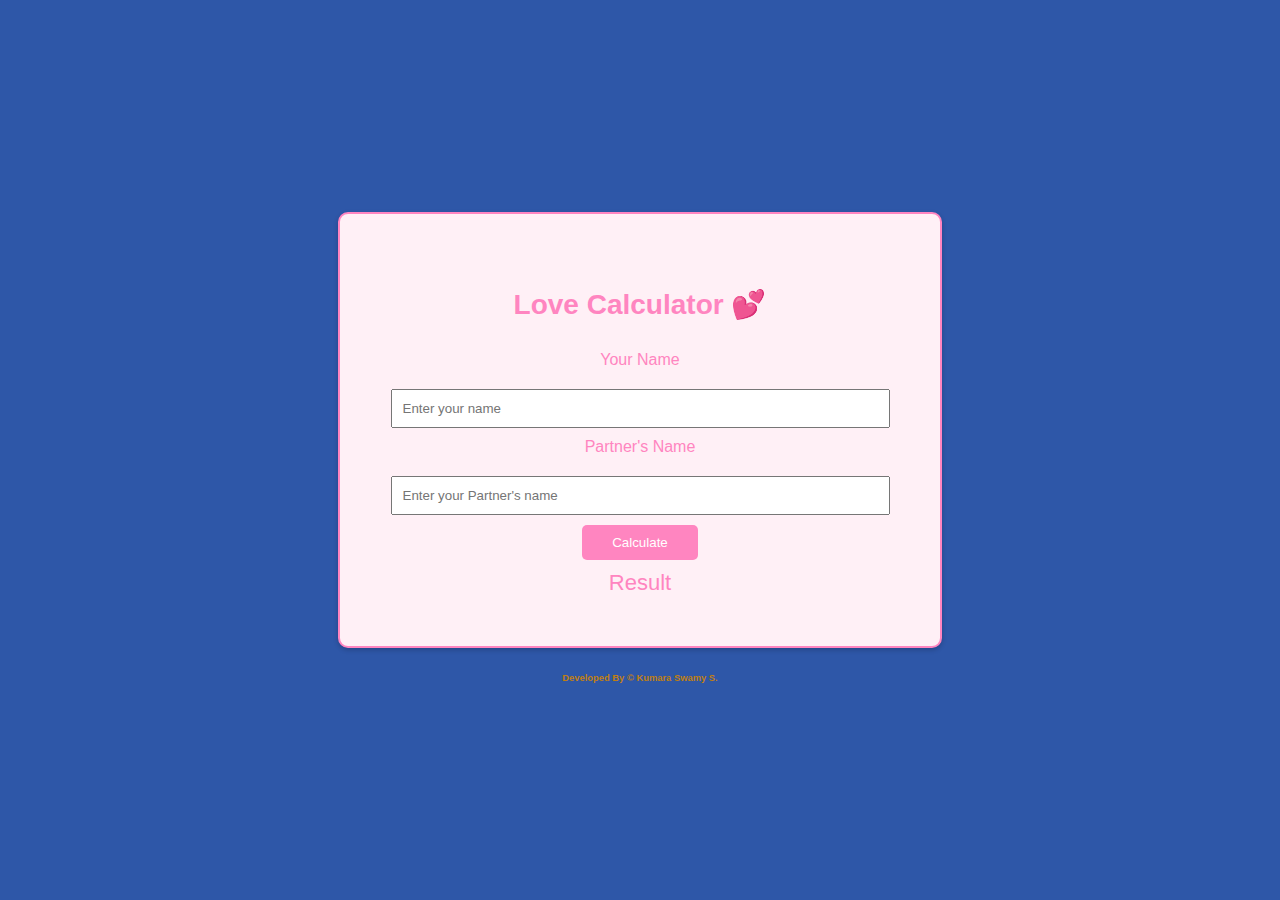
<file: 1.Love_Calculator/index.html>
<!DOCTYPE html>
<html lang="en">
  <head>
    <meta charset="UTF-8" />
    <meta name="viewport" content="width=device-width, initial-scale=1.0" />
    <title>Love Calculator</title>
    <link rel="stylesheet" href="style.css" />
  </head>
  <body>
    <div class="container">
      <h2>Love Calculator 💕</h2>
      <div class="love-calculator">
        <label for="name1">Your Name</label>
        <input
          type="text"
          id="name1"
          name="name1"
          placeholder="Enter your name"
        />
        <label for="name2">Partner's Name</label>
        <input
          type="text"
          id="name2"
          name="name2"
          placeholder="Enter your Partner's name"
        />
        <button onclick="calculateLove()">Calculate</button>
        <div id="result">Result</div>
      </div>
    </div>

    <!-- Developer name -->
    <div class="developer">
      <h6>Developed By &copy; Kumara Swamy S.</h6>
    </div>

    <script src="script.js"></script>
  </body>
</html>
</file>
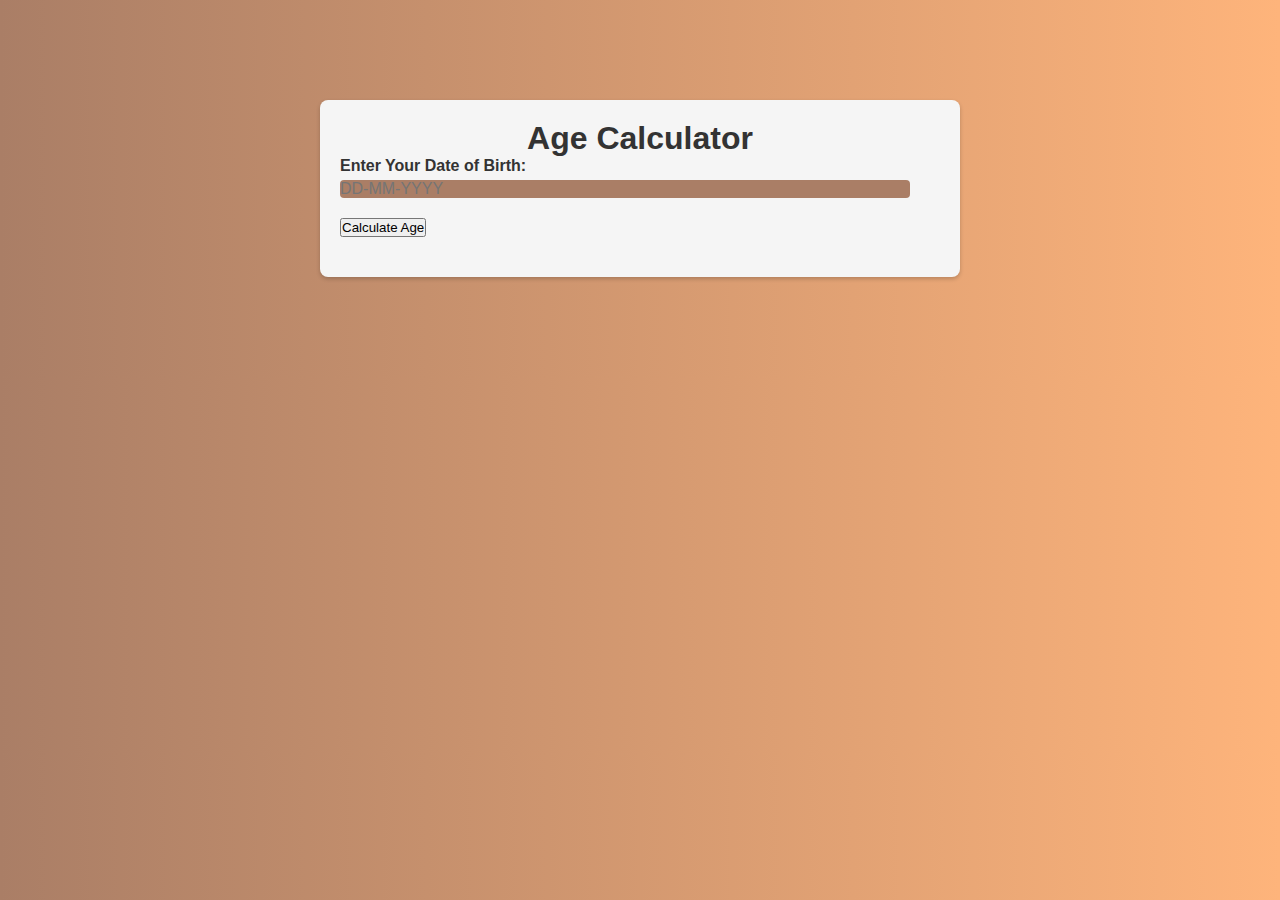
<file: 10.Age_Calculator/index.html>
<!DOCTYPE html>
<html lang="en">
  <head>
    <meta charset="UTF-8" />
    <meta name="viewport" content="width=device-width, initial-scale=1.0" />
    <title>Age Calculator</title>
    <link rel="stylesheet" href="style.css" />
  </head>
  <body>
    <div class="container">
      <h1>Age Calculator</h1>
      <form id="ageCalculator">
        <div class="form-group">
          <label for="birthdate">Enter Your Date of Birth:</label>
          <input
            type="text"
            id="birthdate"
            name="birthdate"
            required
            placeholder="DD-MM-YYYY"
          />
        </div>

        <div class="form-group">
          <button type="submit">Calculate Age</button>
        </div>
      </form>

      <div class="result-container" id="resultContainer">
        <div class="result" id="result">
          <!-- Age calculation result will appear here -->
        </div>
      </div>
    </div>
    <script src="script.js"></script>
  </body>
</html>
</file>
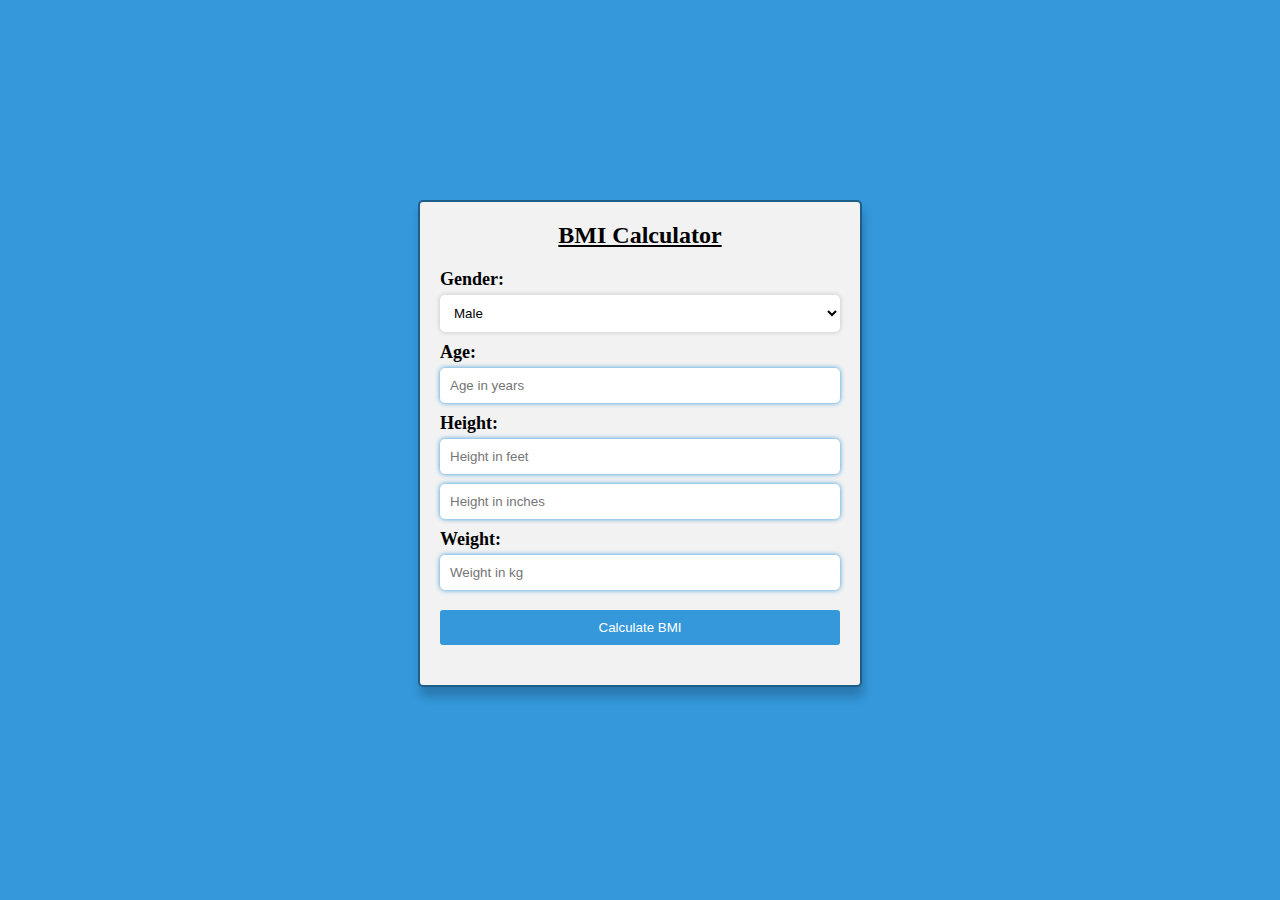
<file: 2.BMI_Calculator/index.html>
<!DOCTYPE html>
<html lang="en">
  <head>
    <meta charset="UTF-8" />
    <meta name="viewport" content="width=device-width, initial-scale=1.0" />
    <title>BMI Calculator</title>
    <link rel="stylesheet" href="style.css" />
  </head>
  <body>
    <div class="container">
      <h2>BMI Calculator</h2>
      <form id="bmiForm">
        <label for="gender"> Gender: </label>
        <select name="gender" id="gender">
          <option value="male">Male</option>
          <option value="female">Female</option>
        </select>
        <label for="age"> Age: </label>
        <input
          type="number"
          name="age"
          id="age"
          placeholder="Age in years"
          required
        />
        <label for="height"> Height: </label>
        <input
          type="number"
          name="height"
          id="height-feet"
          placeholder="Height in feet"
          required
        />
        <input
          type="number"
          name="height"
          id="height-inches"
          placeholder="Height in inches"
          required
        />
        <label for="weight"> Weight: </label>
        <input
          type="number"
          name="weight"
          id="weight"
          placeholder="Weight in kg"
          required
        />
        <input type="submit" value="Calculate BMI" />
        <!-- Fixed submit button -->
      </form>
      <div id="result"></div>
    </div>
    <script src="script.js"></script>
  </body>
</html>
</file>
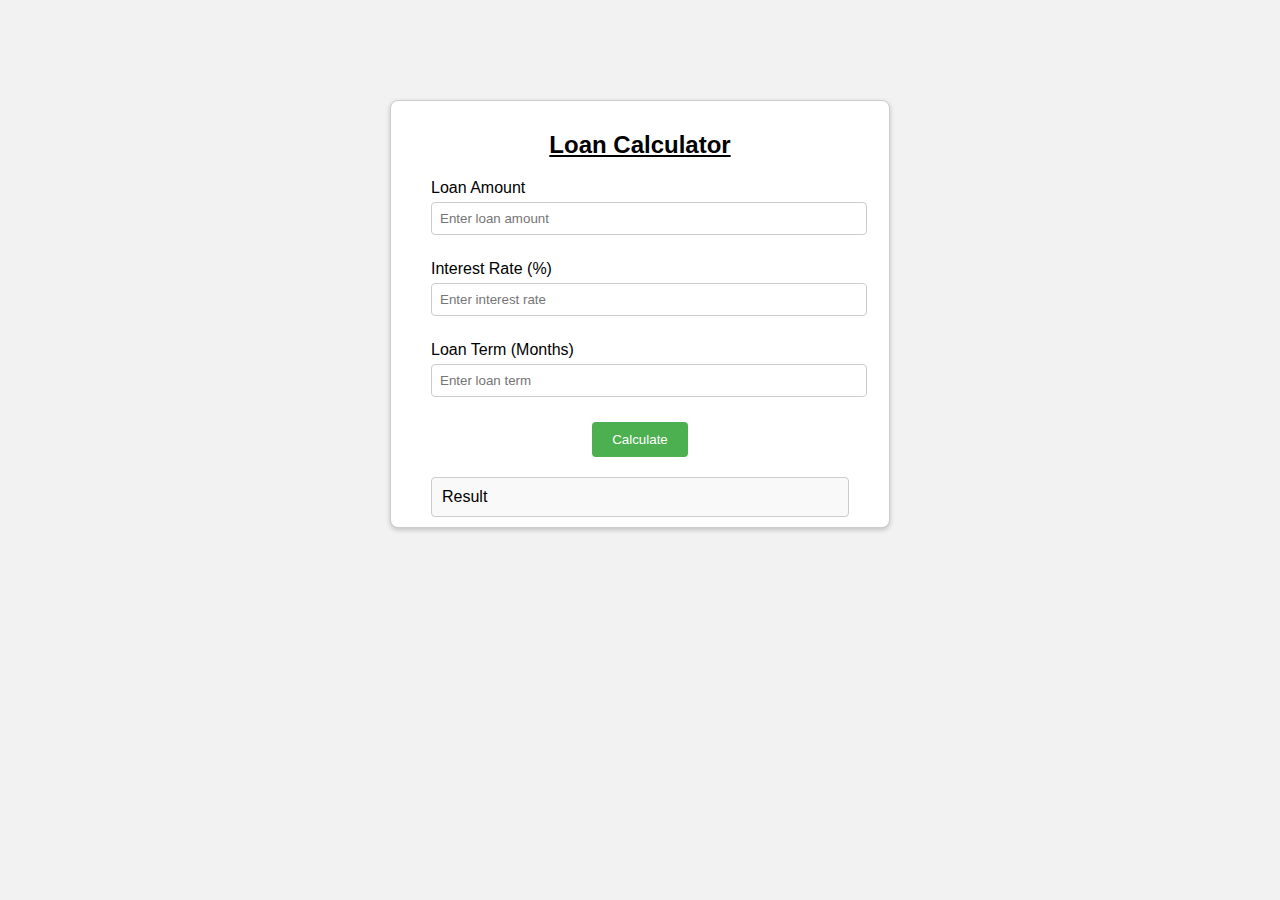
<file: 3.Loan_Calculator/index.html>
<!DOCTYPE html>
<html lang="en">
  <head>
    <meta charset="UTF-8" />
    <meta name="viewport" content="width=device-width, initial-scale=1.0" />
    <title>Loan Calculator</title>
    <link rel="stylesheet" href="style.css" />
  </head>
  <body>
    <!-- /*loan Calculator*/ -->
    <div class="container">
      <div class="calculator">
        <h2>Loan Calculator</h2>
        <div class="input-group">
          <label for="loan-amount">Loan Amount</label>
          <input
            type="number"
            id="loan-amount"
            name="loan-amount"
            placeholder="Enter loan amount"
          />
        </div>

        <div class="input-group">
          <label for="interest-rate">Interest Rate (%)</label>
          <input
            type="number"
            id="interest-rate"
            name="interest-rate"
            placeholder="Enter interest rate"
          />
        </div>

        <div class="input-group">
          <label for="loan-term">Loan Term (Months)</label>
          <input
            type="number"
            id="loan-term"
            name="loan-term"
            placeholder="Enter loan term"
          />
        </div>
        <button id="calculateBtn">Calculate</button>
        <div id="result">Result</div>
      </div>
    </div>

    <script src="script.js"></script>
  </body>
</html>
</file>
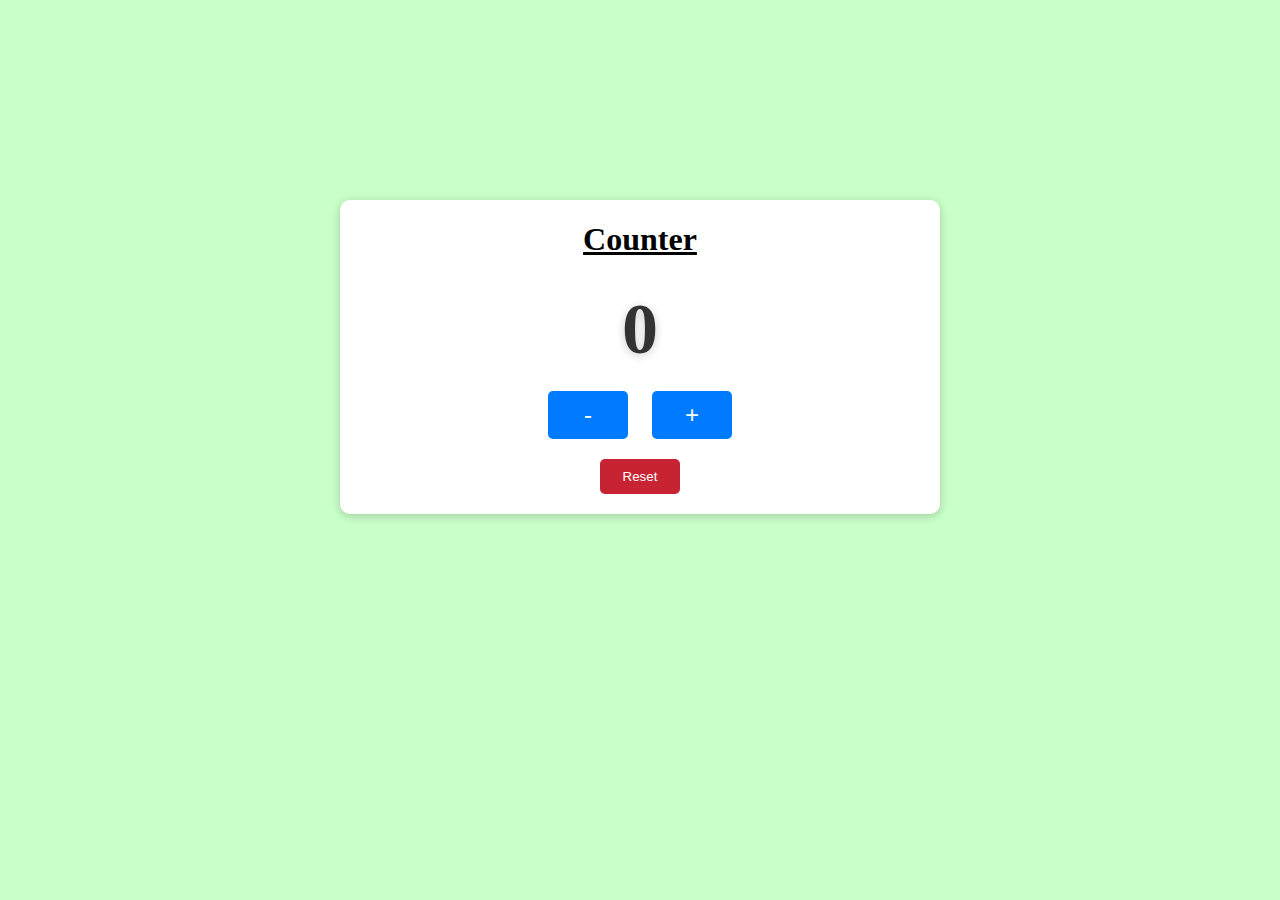
<file: 4.Counter_Applications/index.html>
<!DOCTYPE html>
<html lang="en">
  <head>
    <meta charset="UTF-8" />
    <meta name="viewport" content="width=device-width, initial-scale=1.0" />
    <title>Counter_Applications</title>
    <link rel="stylesheet" href="style.css" />
  </head>
  <body>
    <div class="container-card">
      <h1>Counter</h1>
      <div class="counter-display" id="counterDisplay">0</div>
      <div class="button-container">
        <button class="blue-Btn" id="decrementBtn">-</button>
        <button class="blue-Btn" id="incrementBtn">+</button>
      </div>
      <button id="resetBtn">Reset</button>
    </div>
    <script src="script.js"></script>
  </body>
</html>
</file>
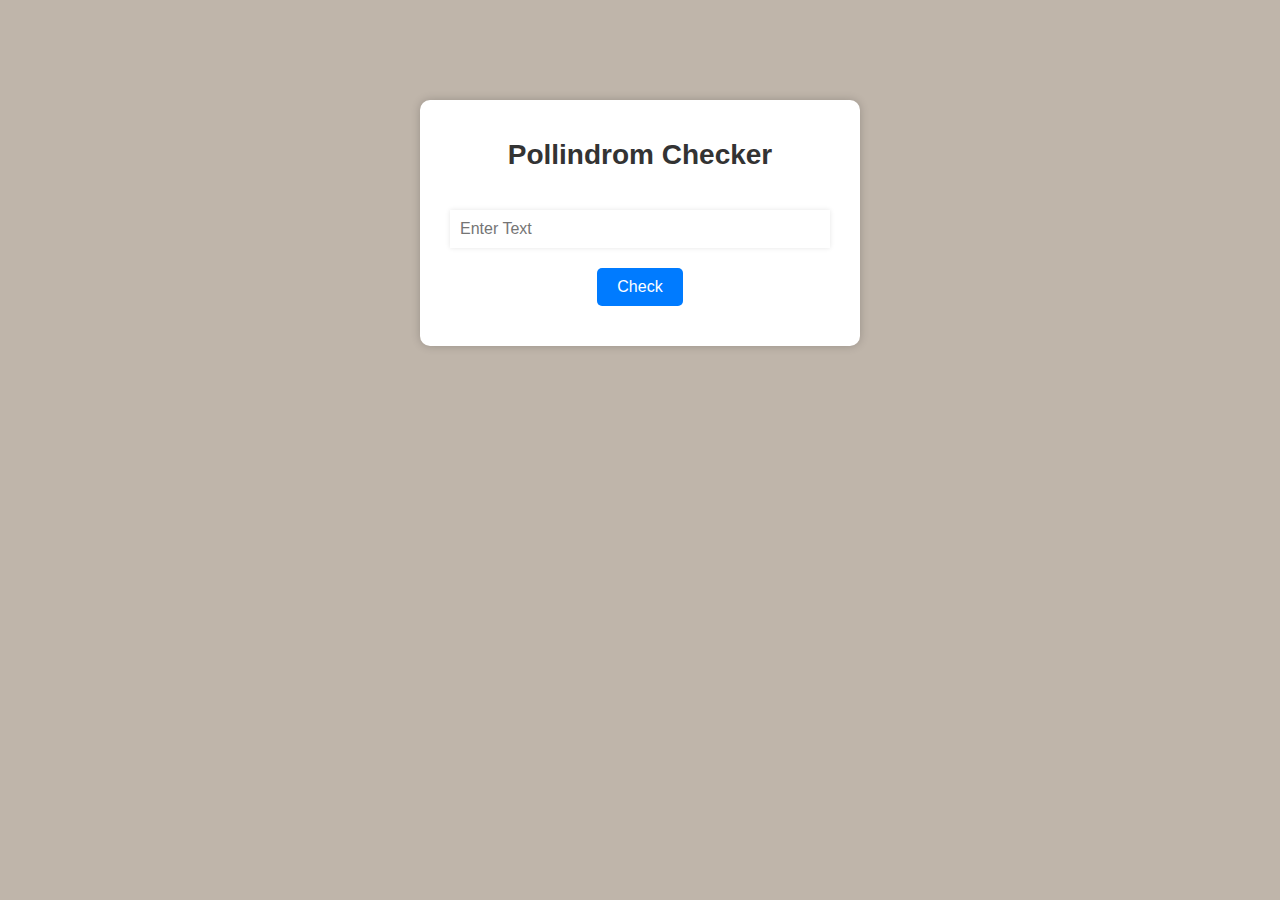
<file: 5.Pollindrom_Checker/index.html>
<!DOCTYPE html>
<html lang="en">
  <head>
    <meta charset="UTF-8" />
    <meta name="viewport" content="width=device-width, initial-scale=1.0" />
    <title>Pollindrom Checker</title>
    <link rel="stylesheet" href="style.css" />
  </head>
  <body>
    <div class="container">
      <h1>Pollindrom Checker</h1>
      <input
        type="text"
        name="text"
        id="text"
        placeholder="Enter Text"
        required
      />
      <button id="checkBtn">Check</button>
      <div id="result"></div>
    </div>
    <script src="script.js"></script>
  </body>
</html>
</file>
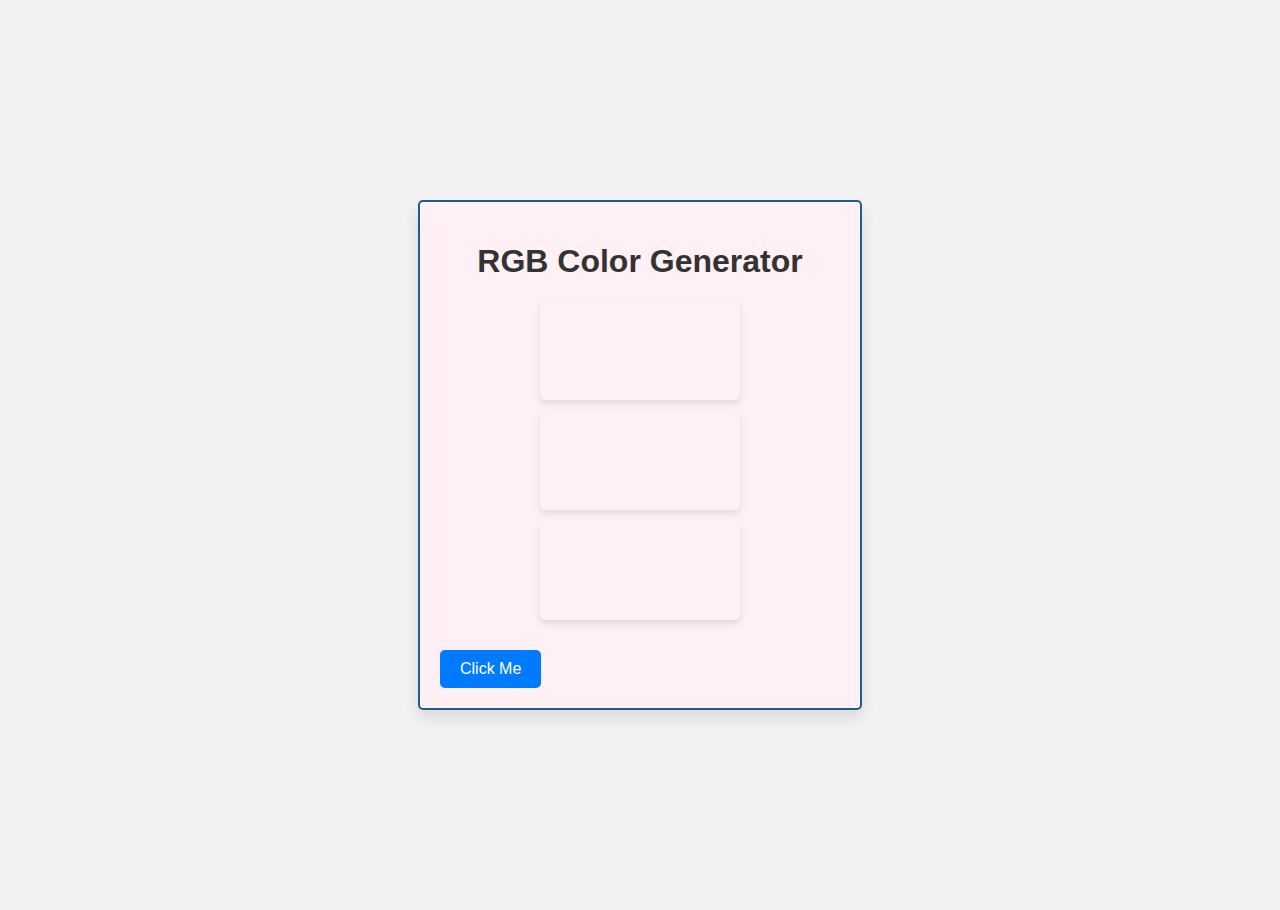
<file: 6.RGB_Color_Generator/index.html>
<!DOCTYPE html>
<html lang="en">
  <head>
    <meta charset="UTF-8" />
    <meta name="viewport" content="width=device-width, initial-scale=1.0" />
    <title>RGB Color Generator</title>
    <link rel="stylesheet" href="style.css" />
  </head>
  <body>
    <div class="container">
      <h1>RGB Color Generator</h1>
      <div class="box">
        <div class="color"></div>
        <div class="color"></div>
        <div class="color"></div>
      </div>

      <button id="btn">Click Me</button>
    </div>

    <script src="script.js"></script>
  </body>
</html>
</file>
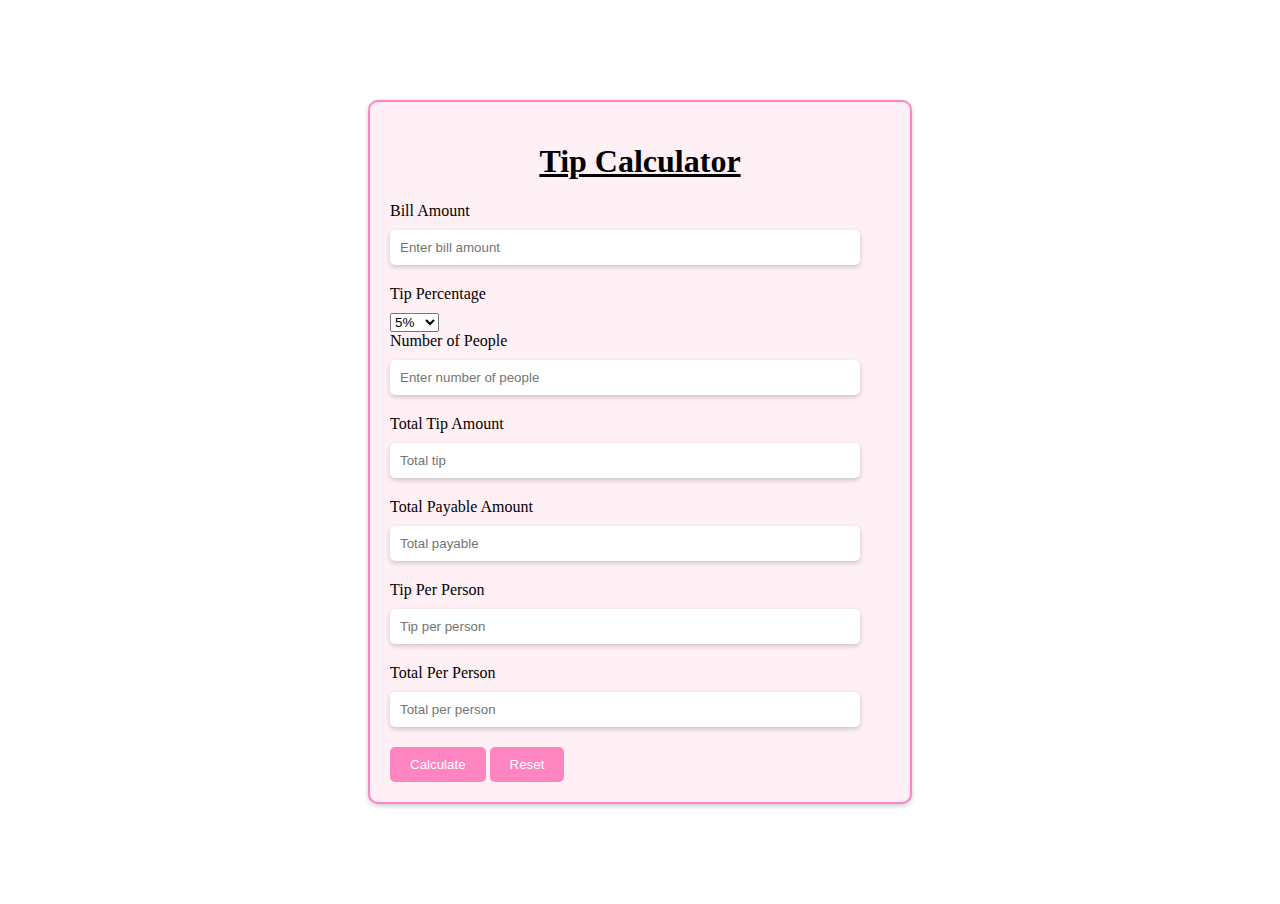
<file: 7.Tip_Calculator/index.html>
<!DOCTYPE html>
<html lang="en">
  <head>
    <meta charset="UTF-8" />
    <meta name="viewport" content="width=device-width, initial-scale=1.0" />
    <title>Tip Calculator</title>
    <link rel="stylesheet" href="style.css" />
  </head>
  <body>
    <div class="container">
      <h1>Tip Calculator</h1>

      <div class="input-group">
        <label for="bill-amount">Bill Amount</label>
        <input
          type="number"
          id="bill-amount"
          name="bill-amount"
          placeholder="Enter bill amount"
        />
      </div>

      <div class="input-group">
        <label for="tip-percentage">Tip Percentage</label>
        <select id="tip-percentage" name="tip-percentage">
          <option value="5">5%</option>
          <option value="10">10%</option>
          <option value="15">15%</option>
          <option value="20">20%</option>
          <option value="25">25%</option>
          <option value="30">30%</option>
        </select>
      </div>

      <div class="input-group">
        <label for="number-of-people">Number of People</label>
        <input
          type="number"
          id="number-of-people"
          name="number-of-people"
          placeholder="Enter number of people"
        />
      </div>

      <!-- Results Section -->
      <div class="input-group">
        <label for="tip-amount">Total Tip Amount</label>
        <input
          type="number"
          id="tip-amount"
          name="tip-amount"
          placeholder="Total tip"
          readonly
        />
      </div>

      <div class="input-group">
        <label for="total-amount">Total Payable Amount</label>
        <input
          type="number"
          id="total-amount"
          name="total-amount"
          placeholder="Total payable"
          readonly
        />
      </div>

      <div class="input-group">
        <label for="tip-per-person">Tip Per Person</label>
        <input
          type="number"
          id="tip-per-person"
          name="tip-per-person"
          placeholder="Tip per person"
          readonly
        />
      </div>

      <div class="input-group">
        <label for="total-per-person">Total Per Person</label>
        <input
          type="number"
          id="total-per-person"
          name="total-per-person"
          placeholder="Total per person"
          readonly
        />
      </div>

      <!-- Buttons -->
      <div class="buttons">
        <button id="calculateBtn">Calculate</button>
        <button id="resetBtn">Reset</button>
      </div>
    </div>
    <script src="script.js"></script>
  </body>
</html>
</file>
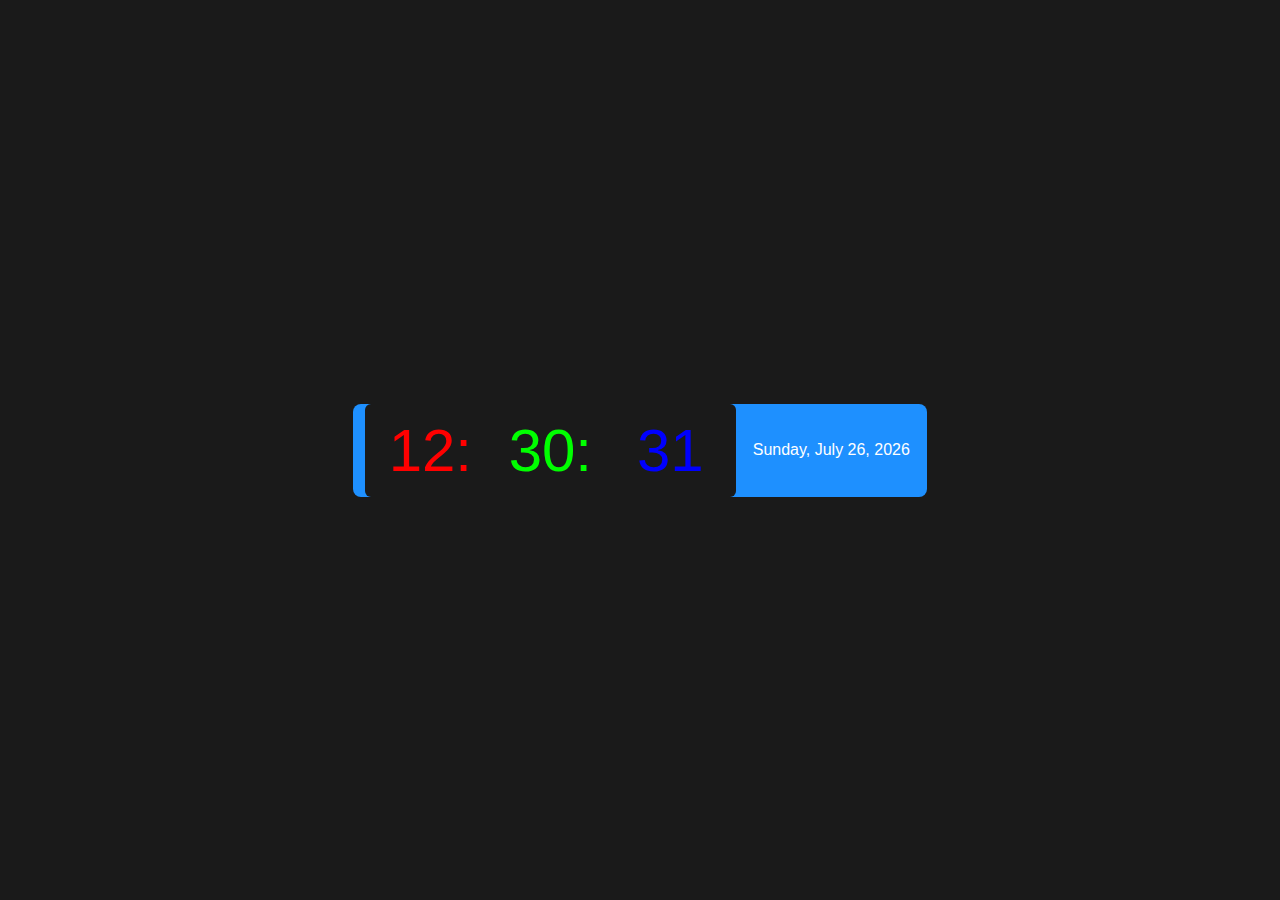
<file: 8.Time_&_Date_Widget/index.html>
<!DOCTYPE html>
<html lang="en">
  <head>
    <meta charset="UTF-8" />
    <meta name="viewport" content="width=device-width, initial-scale=1.0" />
    <title>Time and Date Widget</title>
    <link rel="stylesheet" href="style.css" />
  </head>
  <body>
    <div class="container">
      <div class="clock-container">
        <span class="hours">23:</span>
        <span class="minutes">45:</span>
        <span class="seconds">05</span>
      </div>

      <div class="date-container">Sunday</div>
    </div>

    <script src="script.js"></script>
  </body>
</html>
</file>
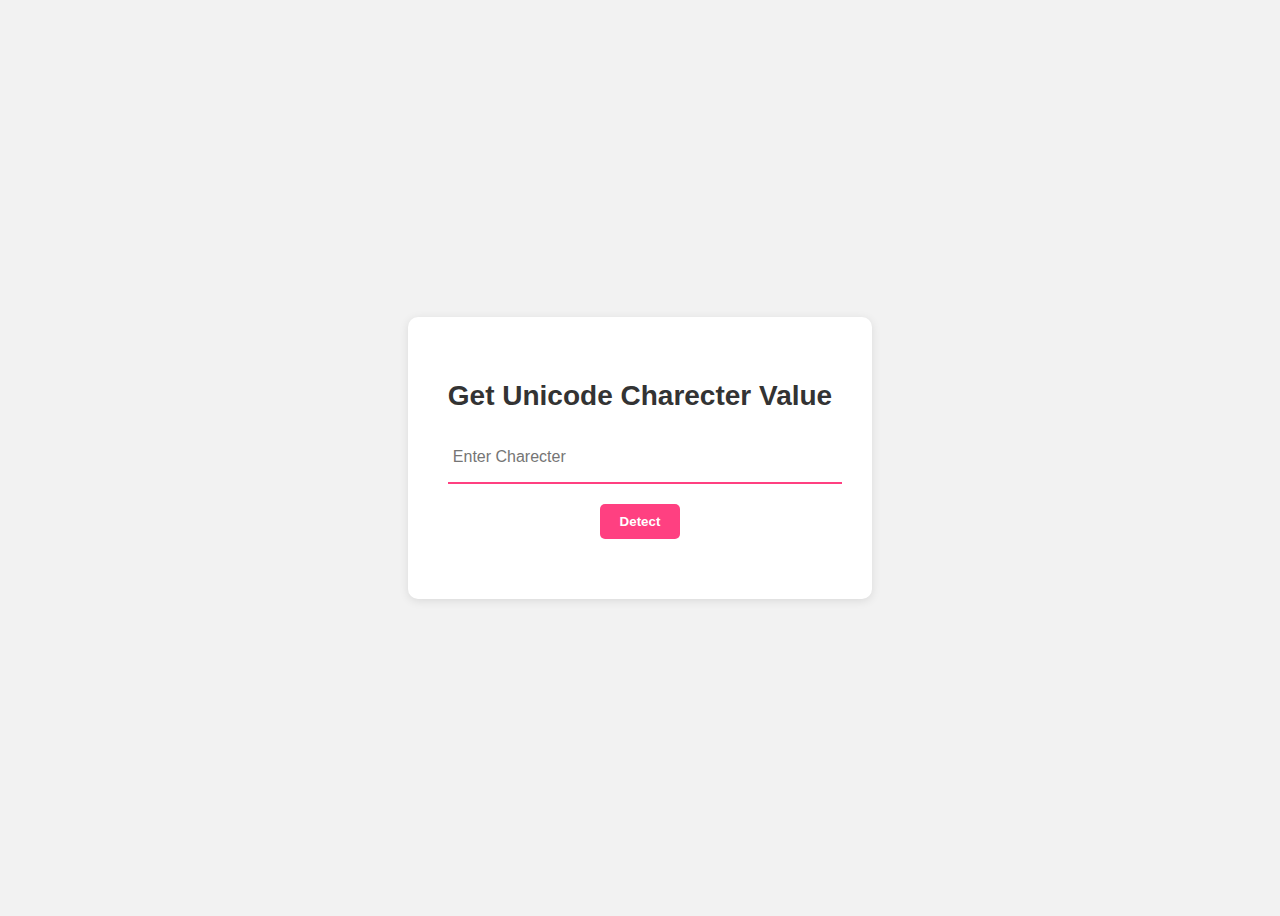
<file: 9.Unicode_Charecter_Value_Getter/index.html>
<!DOCTYPE html>
<html lang="en">
  <head>
    <meta charset="UTF-8" />
    <meta name="viewport" content="width=device-width, initial-scale=1.0" />
    <title>Get Unicode Charecter Value</title>
    <link rel="stylesheet" href="style.css" />
  </head>
  <body>
    <div class="container">
      <h2>Get Unicode Charecter Value</h2>
      <input
        type="text"
        name="text"
        id="inputType"
        maxlength="1"
        placeholder="Enter Charecter"
        required
      />
      <button onclick="detectchar()">Detect</button>
      <p id="result"></p>
    </div>
    <script src="script.js"></script>
  </body>
</html>
</file>
<file: 1.Love_Calculator/style.css>
/* General styling */
body {
  background-color: #2e57a8;
  font-family: Arial, sans-serif;
  margin: 0;
  padding: 0;
  box-sizing: border-box;
  display: flex;
  flex-direction: column;
  justify-content: center;
  align-items: center;
  height: 100vh;
}

/* Container styling */
.container {
  width: 500px;
  background-color: #fff0f6;
  padding: 50px;
  border-radius: 10px;
  box-shadow: 0 2px 5px rgba(0, 0, 0, 0.2);
  border: 2px solid #ff85c0;
  text-align: center;
}

/* Heading styling */
h2 {
  color: #ff85c0;
  font-size: 28px;
  margin-bottom: 30px;
}

/* Form styling */
.love-calculator {
  margin-top: 20px;
}

label {
  display: block;
  margin-top: 10px;
  margin-bottom: 10px;
  color: #ff85c0;
}

input[type="text"] {
  width: 95%;
  padding: 10px;
  margin-top: 10px;
  color: #ff85c0;
}

/* Button styling */
button {
  background-color: #ff85c0;
  color: #fff;
  border: none;
  padding: 10px 30px;
  margin-top: 10px;
  border-radius: 5px;
  cursor: pointer;
}

/* Result styling */
#result {
  margin-top: 10px;
  font-size: 22px;
  color: #ff85c0;
}

/* Developer name styling */
.developer {
  margin-top: 20px;
  text-align: center;
  font-size: 14px;
  color: #fff;
}

h6 {
  margin: 0;
  padding: 5px;
  color: #c07f10;
}
</file>
<file: 10.Age_Calculator/style.css>
* {
  padding: 0;
  margin: 0;
  font-family: Helvetica, sans-serif;
}
body {
  background: linear-gradient(to right, #aa7e66, #feb47b);
}
.container {
  width: 600px;
  margin: 100px auto;
  background-color: #f5f5f5;
  padding: 20px;
  border-radius: 8px;
  box-shadow: 0px 2px 4px rgba(0, 0, 0, 0.2);
}
h1 {
  text-align: center;
  color: #333;
}
.form-group {
  margin-bottom: 20px;
}
label {
  display: block;
  margin-bottom: 5px;
  color: #333;
  font-weight: 600;
}
input[type="text"] {
  width: 95%;
  font-size: 16px;
  background-color: #aa7e66;
  border: none;
  outline: none;
  border-radius: 4px;
  color: #fff;
  cursor: pointer;
}
.result-container {
  display: none;
  margin-top: 20px;
  background-color: #fff;
  padding: 20px;
  border-radius: 4px;
  box-shadow: 0px 3px 6px rgba(0, 0, 0, 0.2);
}
.result {
  margin-top: 10px;
}
.result h3 {
  color: #333;
  font-weight: 18px;
  margin-bottom: 10px;
}
.result p {
  font-size: 15px;
}
</file>
<file: 2.BMI_Calculator/style.css>
body {
  background-color: #3498db;
}
.container {
  max-width: 400px;
  margin: 200px auto;
  padding: 20px;
  background-color: #f2f2f2;
  border: 2px solid #1e5f8a;
  border-radius: 5px;
  box-shadow: 2px 10px 10px rgba(0, 0, 0, 0.2);
}
h2 {
  margin-top: 0;
  color: #000;
  text-align: center;
  text-decoration: underline;
}
form {
  margin-bottom: 20px;
  display: flex;
  flex-direction: column;
}

label {
  font-size: large;
  font-weight: 600; /* Corrected font-weight */
  margin-bottom: 5px;
  color: #000;
}
input[type="number"],
select {
  width: 95%;
  padding: 10px;
  border: none;
  background-color: #fff;
  border-radius: 5px;
  box-shadow: 0px 0px 5px rgba(0, 0, 0, 0.2);
  margin-bottom: 10px;
}
input[type="number"],
select:focus {
  outline: none;
  box-shadow: 0px 0px 5px #3498db;
}
select {
  width: 100%;
}

input[type="submit"] {
  padding: 10px;
  margin-top: 10px;
  background-color: #3498db;
  border: none;
  border-radius: 3px;
  color: #fff;
  cursor: pointer;
  transition: background-color 0.3s ease;
}
input[type="submit"]:hover {
  background-color: #2987b5;
}

#result {
  font-weight: bold;
  margin-top: 20px;
  color: #3498db;
}
</file>
<file: 3.Loan_Calculator/style.css>
/* loan calculator css */
body {
  font-family: Arial, sans-serif;
  background-color: #f2f2f2;
}
.container {
  max-width: 500px;
  margin: 100px auto;
}
h2 {
  text-align: center;
  text-decoration: underline;
}
.calculator {
  background-color: #fff;
  border-radius: 8px;
  border: 1px solid #ccc;
  padding: 10px 40px;
  box-shadow: 0 2px 5px rgba(0, 0, 0, 0.2);
}
.input-group {
  margin-bottom: 15px;
}
.input-group label {
  display: block;

  margin-bottom: 5px;
}
.input-group input {
  width: 100%;
  padding: 8px;
  margin-bottom: 10px;
  border: 1px solid #ccc;
  border-radius: 4px;
}
button {
  display: block;
  margin: 0 auto;
  padding: 10px 20px;
  background-color: #4caf50;
  color: #fff;
  border: none;
  border-radius: 4px;
  cursor: pointer;
}
#result {
  margin-top: 20px;
  padding: 10px;
  background-color: #f9f9f9;
  border: 1px solid #ccc;
  border-radius: 4px;
}
</file>
<file: 4.Counter_Applications/style.css>
/* CounterApplication */
body {
  margin: 200px;
  background-color: rgb(201, 255, 201);
}
h1 {
  margin-bottom: 30px;
  text-decoration: underline;
}
.container-card {
  background-color: #fff;
  border-radius: 10px;
  text-align: center;
  display: flex;
  flex-direction: column;
  align-items: center;
  max-width: 600px;
  margin: 0 auto;
  box-shadow: 0 2px 10px rgba(0, 0, 0, 0.2);
}
.counter-display {
  font-size: 72px;
  font-weight: bold;
  color: #333;
  margin-bottom: 20px;
  text-shadow: 0 2px 10px rgba(0, 0, 0, 0.2);
}
.button-container {
  margin-bottom: 20px;
}
button {
  padding: 10px 20px;
  background-color: #007bff;
  border: none;
  border-radius: 5px;
  cursor: pointer;
  margin: 0 10px;
  width: 80px;
  color: #fff;
}
#resetBtn {
  background-color: #c82333;
  margin-bottom: 20px;
}
#resetBtn:hover {
  background-color: #b11c2b;
}
.blue-Btn {
  font-size: 24px;
}
.blue-Btn:hover {
  background-color: #222bff;
}
</file>
<file: 5.Pollindrom_Checker/style.css>
/* check Pollindrom */
body {
  background-color: #bfb5aa;
  font-family: Arial, Helvetica, sans-serif;
  margin: 0;
  padding: 0;
}
.container {
  max-width: 400px;
  margin: 100px auto;
  text-align: center;
  padding: 20px;
  background-color: #fff;
  border-radius: 10px;
  box-shadow: 0px 0px 10px rgba(0, 0, 0, 0.2);
}
h1 {
  font-size: 28px;
  color: #333;
}
input[type="text"] {
  width: 90%;
  padding: 10px;
  margin-top: 20px;
  border: none;
  box-shadow: 0px 0px 5px rgba(0, 0, 0, 0.1);
  font-size: 16px;
}
button {
  background-color: #007bff;
  color: #fff;
  border: none;
  padding: 10px 20px;
  border-radius: 5px;
  margin-top: 20px;
  cursor: pointer;
  font-size: 16px;
  transition: background-color 0.3s ease-in;
}
button:hover {
  background-color: #0056b3;
}
#result {
  margin-top: 20px;
  font-size: 18px;
  font-weight: bold;
}
@keyframes fadeIn {
  0% {
    opacity: 0;
    transform: translateY(20px);
  }
  100% {
    opacity: 1;
    transform: translateY(0);
  }
}
.fadeIn {
  animation: fadeIn 0.5s ease-in-out;
}
</file>
<file: 6.RGB_Color_Generator/style.css>
/* RGB Color Generator */
body {
  margin: 0;
  padding: 0;
  background-color: #f2f2f2;
  font-family: Arial, sans-serif;
}

.container {
  max-width: 400px;
  margin: 200px auto;
  padding: 20px;
  background-color: #fff0f6;
  border: 2px solid #1e5f8a;
  border-radius: 5px;
  box-shadow: 0 8px 16px rgba(0, 0, 0, 0.1); /* Added shadow to the container */
}

h1 {
  text-align: center;

  margin-bottom: 20px;
  color: #333; /* Slightly darker text color for better contrast */
}

.box {
  display: flex;
  flex-direction: column;
  align-items: center;
  margin-bottom: 20px;
}

.color {
  width: 200px;
  height: 100px;
  border-radius: 5px;
  margin-bottom: 10px;
  box-shadow: 0px 4px 6px rgba(0, 0, 0, 0.1); /* Subtle shadow effect */
  display: flex;
  justify-content: center;
  align-items: center;
  color: #fff;
  font-weight: bold;
  font-size: 14px;
}

button {
  background-color: #007bff;
  color: #fff;
  border: none;
  border-radius: 5px;
  padding: 10px 20px;
  font-size: 16px;
  cursor: pointer;
  transition: background-color 0.3s ease; /* Smooth transition on hover */
}

button:hover {
  background-color: #0069d9;
}

button:active {
  background-color: #005cbf;
}
</file>
<file: 7.Tip_Calculator/style.css>
/* Tip Calculator */
.container {
  max-width: 500px;
  margin: 100px auto;
  padding: 20px;
  background-color: #fff0f6;
  border-radius: 10px;
  box-shadow: 0 2px 5px rgba(0, 0, 0, 0.2);
  border: 2px solid #ff85c0;
}

h1 {
  text-align: center;
  text-decoration: underline;
}

label {
  display: block;
  margin-bottom: 10px;
}

input[type="number"] {
  width: 90%;
  padding: 10px;
  margin-bottom: 20px;
  border: none;
  border-radius: 5px;
  box-shadow: 0 2px 5px rgba(0, 0, 0, 0.2);
}

button {
  background-color: #ff85c0;
  color: #fff;
  padding: 10px 20px;
  border: none;
  border-radius: 5px;
  cursor: pointer;
}

button:hover {
  background-color: #ff85c0;
}

#result {
  margin-top: 20px;
  font-weight: bold;
}

#result span {
  color: #ff85c0;
}

#result span:last-child {
  color: #ff85c0;
}
</file>
<file: 8.Time_&_Date_Widget/style.css>
* {
  margin: 0;
  padding: 0;
  box-sizing: border-box;
  font-family: sans-serif;
}

body {
  background-color: #1a1a1a;
  display: flex;
  justify-content: center;
  align-items: center;
  height: 100vh;
}

.container {
  width: 35.87em;
  display: grid;
  color: #fff;
  align-items: center;
  grid-template-columns: 8fr 4fr;
  background-color: #1e90ff;
  border-radius: 0.5em;
  animation: neon-glow 1.5s ease-in-out infinite alternate;
}
.clock-container {
  background-color: #1a1a1a;
  color: #fff;
  text-align: center;
  font-size: 3.75em;
  margin-left: 0.2em;
  border-radius: 0.1em;
  padding: 0.2em 0;
  display: flex;
  justify-content: center;
  align-items: center;
}
.clock-container span {
  width: 120px;
  display: inline-block;
  text-align: center;
}
.hours {
  color: #ff0000;
}
.minutes {
  color: #00ff00;
}
.seconds {
  color: #0000ff;
}
@keyframes neon-glow {
  0% {
    box-shadow: 0 0 5px #fff, 0 0 20px #fff;
  }
  100% {
    box-shadow: 0 0 20px #fff, 0 0 40px #fff;
  }
}

.date-container {
  padding: 10px;
  background-color: #1e90ff;
  color: #fff;
  text-align: center;
  border-radius: 5px;
}
.date-container span {
  font-size: 2.5em;
}
</file>
<file: 9.Unicode_Charecter_Value_Getter/style.css>
body {
  font-family: sans-serif;
  background-color: #f2f2f2;
  display: flex;
  justify-content: center;
  align-items: center;
  height: 100vh;
}

.container {
  background-color: #fff;
  box-shadow: 0px 2px 10px rgba(0, 0, 0, 0.1);
  max-width: 400px;
  padding: 40px;
  border-radius: 10px;
  text-align: center;
  margin: 0 auto;
}
h2 {
  margin-bottom: 20px;
  color: #333;
  font-size: 28px;
}
input[type="text"] {
  width: 100%;
  height: 40px;
  padding: 5px;
  font-size: 16px;
  margin-bottom: 20px;
  border: none;
  border-bottom: 2px solid #ff4081;
}
input[type="text"]:focus {
  border-color: #f50057;
  outline: none;
}
button {
  padding: 10px 20px;
  background-color: #ff4081;
  color: #ffff;
  border: none;
  font-weight: 700;
  border-radius: 5px;
  cursor: pointer;
  transition: background-color 0.3s ease;
}
button:hover {
  background-color: #f50057;
}

#result {
  font-size: 18px;
  margin-top: 20px;
}
</file>
